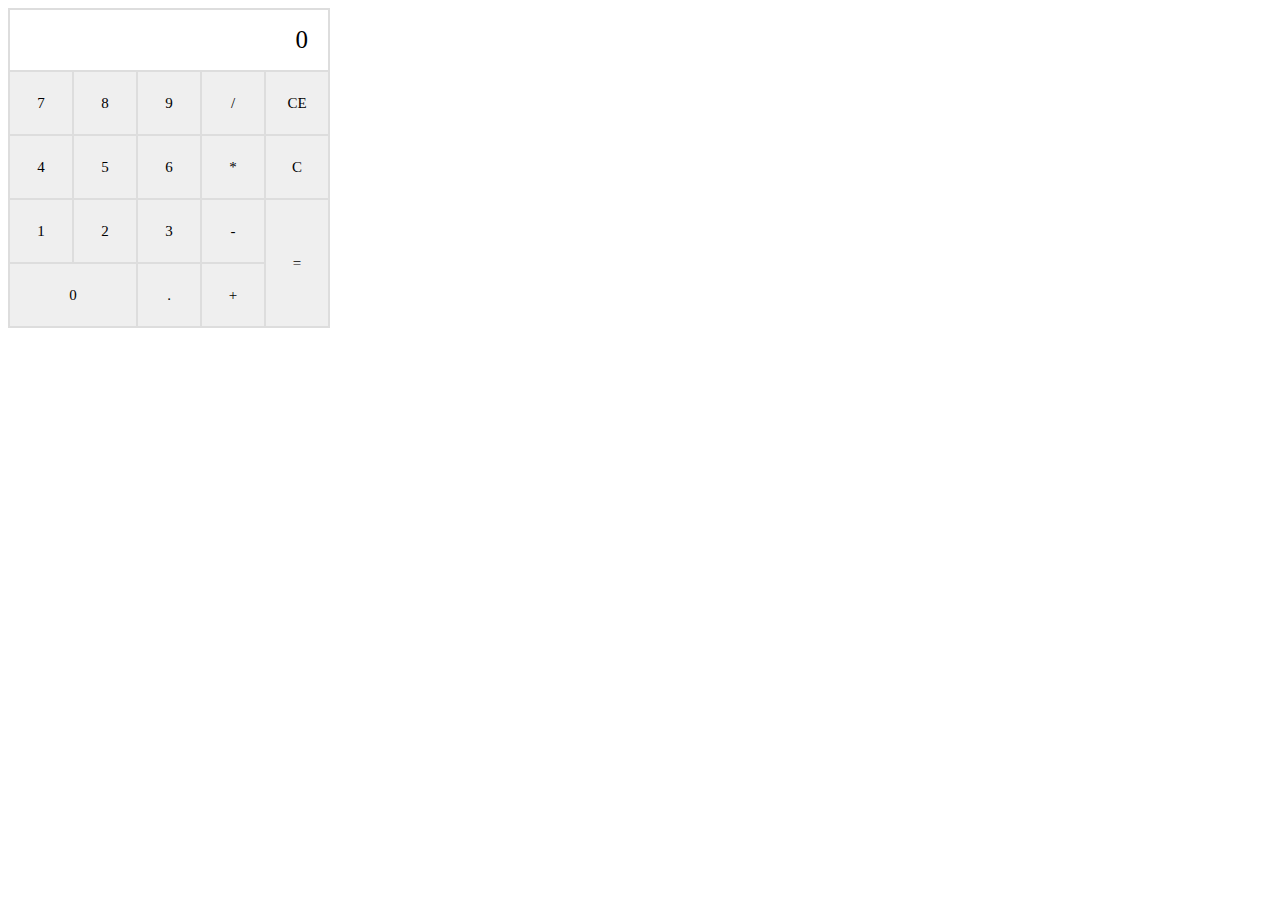
<file: 1-calculator/index.html>
<!DOCTYPE html>
<html lang="en">
  <head>
    <meta charset="UTF-8" />
    <meta http-equiv="X-UA-Compatible" content="IE=edge" />
    <meta name="viewport" content="width=device-width, initial-scale=1.0" />
    <title>Document</title>
    <link rel="stylesheet" href="style.css" />
  </head>
  <body>
    <div class="main">
      <table>
        <tr>
          <td id="screen" class="btn btn--first" colspan="5">0</td>
        </tr>
        <tr>
          <td class="btn" id="btnNumber">7</td>
          <td class="btn" id="btnNumber">8</td>
          <td class="btn" id="btnNumber">9</td>
          <td class="btn" id="btnOpt">/</td>
          <td class="btn" id="btnOpt">CE</td>
        </tr>
        <tr>
          <td class="btn" id="btnNumber">4</td>
          <td class="btn" id="btnNumber">5</td>
          <td class="btn" id="btnNumber">6</td>
          <td class="btn" id="btnOpt">*</td>
          <td class="btn" id="btnOpt">C</td>
        </tr>
        <tr>
          <td class="btn" id="btnNumber">1</td>
          <td class="btn" id="btnNumber">2</td>
          <td class="btn" id="btnNumber">3</td>
          <td class="btn" id="btnOpt">-</td>
          <td class="btn" id="btnOpt" rowspan="2">=</td>
        </tr>
        <tr>
          <td class="btn" id="btnNumber" colspan="2">0</td>
          <td class="btn" id="btnOpt">.</td>
          <td class="btn" id="btnOpt">+</td>
        </tr>
      </table>
    </div>

    <script src="script.js"></script>
  </body>
</html>
</file>
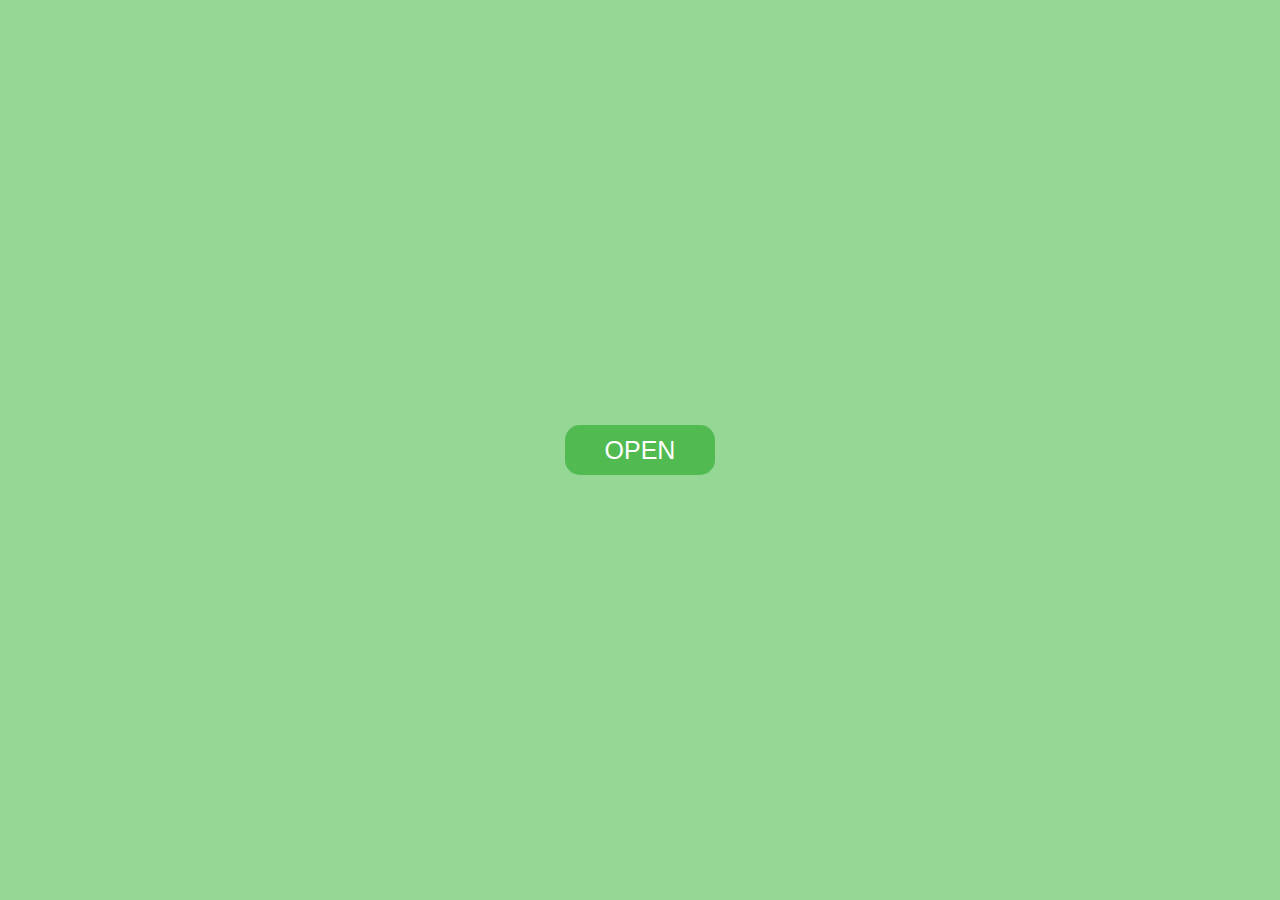
<file: 3-modal/index.html>
<!DOCTYPE html>
<html lang="en">
  <head>
    <meta charset="UTF-8" />
    <meta http-equiv="X-UA-Compatible" content="IE=edge" />
    <meta name="viewport" content="width=device-width, initial-scale=1.0" />
    <link rel="stylesheet" href="app.css" />
    <title>Document</title>
  </head>
  <body>
    <button id="open" class="btn btn--open">open</button>
    <div class="modal">
      <div class="modal__form" id="form">
        <input type="text" class="input" placeholder="username" />
        <input type="password" class="input" placeholder="******" />
        <button class="btn btn--login">login</button>
        <button id="close" class="btn btn--close">X</button>
      </div>
    </div>
    <script src="script.js"></script>
  </body>
</html>
</file>
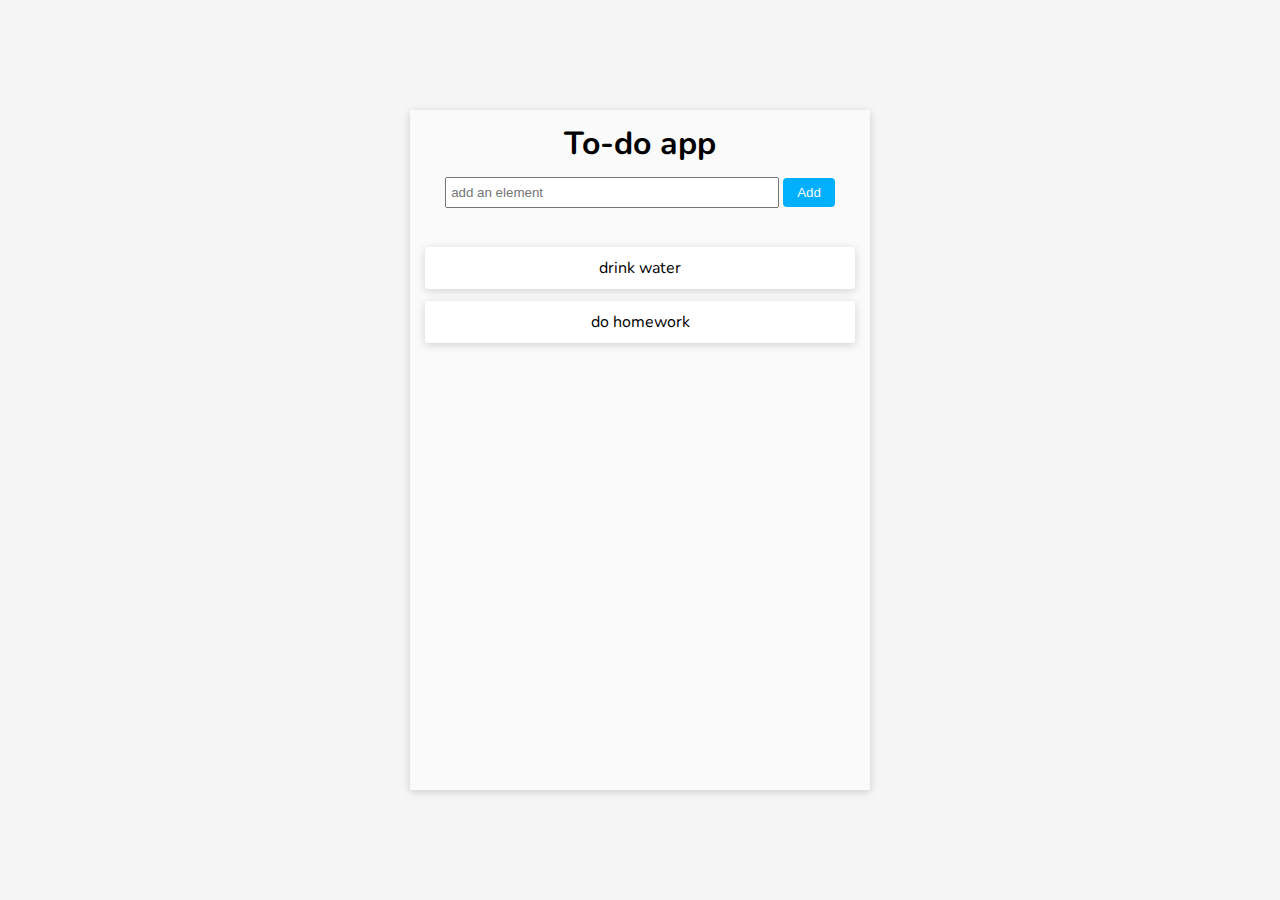
<file: 4-todoapp/index.html>
<!DOCTYPE html>
<html>
  <head>
    <title>to-do app</title>
    <meta charset="utf-8" />
    <link rel="preconnect" href="https://fonts.gstatic.com" />
    <link
      href="https://fonts.googleapis.com/css2?family=Nunito&family=Roboto&display=swap"
      rel="stylesheet"
    />
    <link rel="stylesheet" href="style.css" />
  </head>

  <body>
    <div class="container">
      <h1 class="title">To-do app</h1>

      <div class="add-elements">
        <input
          class="input"
          id="add"
          type="text"
          placeholder="add an element"
        />
        <button class="btn" id="btn">Add</button>
      </div>

      <div class="element-group">
        <ul class="element-group__list" id="list">
          <li class="element-group__list__item">drink water</li>
          <li class="element-group__list__item">do homework</li>
        </ul>
      </div>
    </div>

    <script src="script.js"></script>
  </body>
</html>
</file>
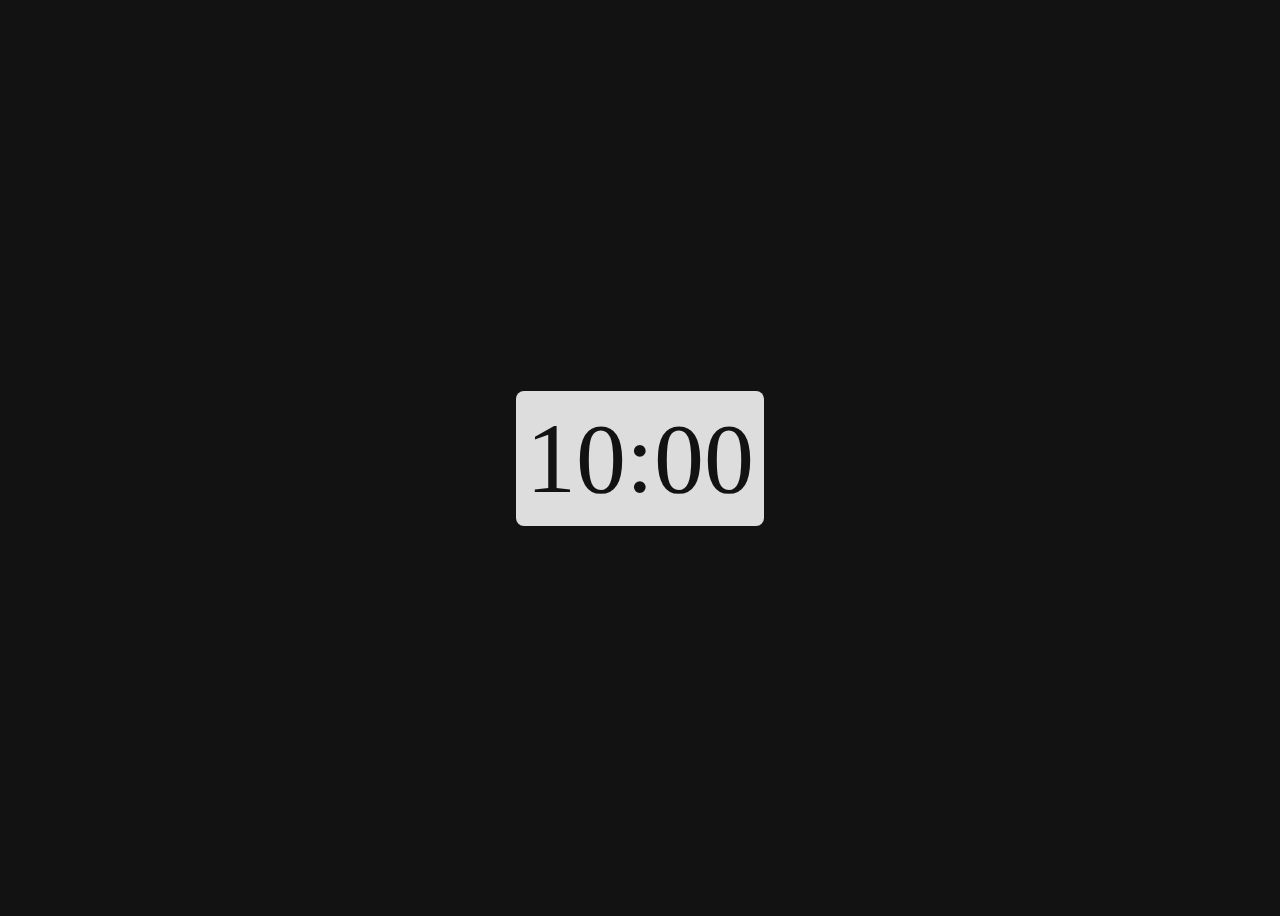
<file: 5-countdown-timer/index.html>
<!DOCTYPE html>
<html lang="en">
  <head>
    <meta charset="UTF-8" />
    <meta http-equiv="X-UA-Compatible" content="IE=edge" />
    <meta name="viewport" content="width=device-width, initial-scale=1.0" />
    <link rel="stylesheet" href="style.css" />
    <title>Countdown-Timer</title>
  </head>
  <body>
    <div class="timer" id="countdown">10:00</div>
    <script src="script.js"></script>
  </body>
</html>
</file>
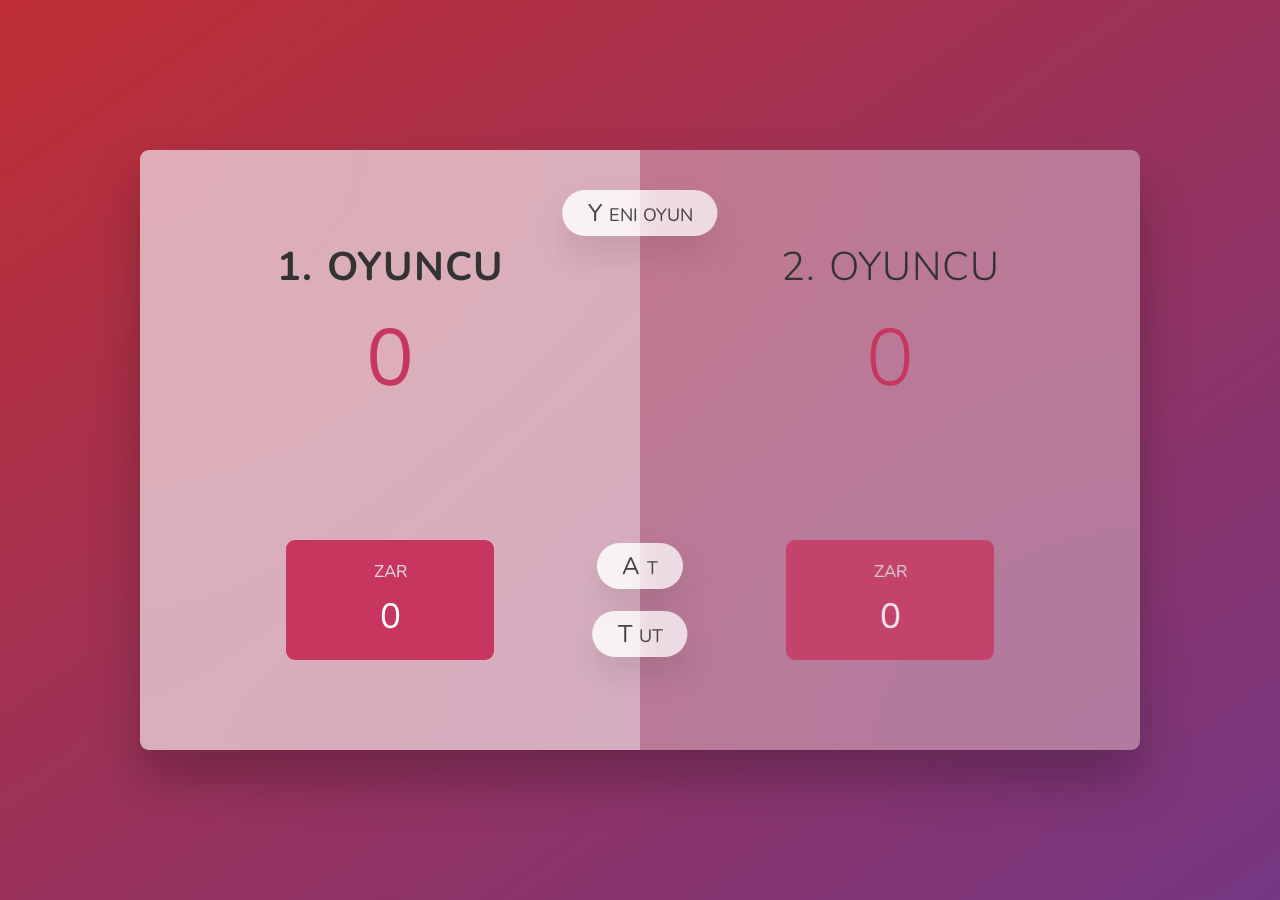
<file: 6-dice-game/index.html>
<!DOCTYPE html>
<html lang="en">
<head>
    <meta charset="UTF-8">
    <meta http-equiv="X-UA-Compatible" content="IE=edge">
    <meta name="viewport" content="width=device-width, initial-scale=1.0">
    <title> Zar Oyunu </title>
    <link rel="stylesheet" href="style.css">
</head>
<body>
    <main>
        <section class="player player--0 player--active">
            <h2 class="name" id="name--0"> 1. Oyuncu</h2>
            <p class="score"  id="score--0">0</p>
            <div class="current">
                <p class="current-label">Zar</p>
                <p class="current-score" id="current--0">0</p>
            </div>
        </section>
        <section class="player player--1">
            <h2 class="name" id="name--1">2. Oyuncu</h2>
            <p class="score" id="score--1"> 0 </p>
            <div class="current">
                <p class="current-label">Zar</p>
                <p class="current-score" id="current--1">0</p>
        </section>

        <img src="dice-6.png" alt="" class="dice">
        <button class="btn btn--new">Yeni Oyun </button>
        <button class="btn btn--roll">At</button>
        <button class="btn btn--hold">Tut</button>
    </main>  
    <script src="script.js"></script>
</body>

</html>
</file>
<file: 1-calculator/style.css>
table {
  background-color: #ddd;
}

.btn {
  width: 60px;
  height: 60px;
  text-align: center;
  background-color: #efefef;
  transition: all 0.5s ease;
  cursor: pointer;
  font-size: 15px;
}
.btn:hover {
  background-color: #fff;
}
.btn.btn--first {
  text-align: right;
  box-sizing: border-box;
  padding-right: 20px;
  background-color: #fff;
  font-size: 25px;
}
</file>
<file: 3-modal/app.css>
body {
  margin: 0;
  padding: 0;
  height: 100vh;
  display: grid;
  place-items: center;
  background: rgb(149, 216, 149);
}
.btn {
  width: 150px;
  height: 50px;
  outline: none;
  border: none;
  border-radius: 15px;
  cursor: pointer;
}
.btn:hover {
  opacity: 0.7;
}
.btn--open {
  background: rgb(81, 187, 81);
  color: #fff;
  font-size: 25px;
  text-transform: uppercase;
}
.btn--login {
  background: rgb(225, 235, 180);
  color: #fff;
  font-size: 25px;
  text-transform: uppercase;
}
.btn--close {
  width: 25px;
  height: 25px;
  position: absolute;
  top: 5px;
  right: 5px;
}

.input {
  height: 50px;
  outline: none;
  border: 1px solid #ddd;
  padding: 15px;
  box-sizing: border-box;
  border-radius: 5px;
  display: block;
  margin-bottom: 5px;
  color: rgba(0, 0, 0, 0.5);
}
.modal {
  position: fixed;
  width: 100%;
  height: 100%;
  display: none;
  align-items: center;
  justify-content: center;
  background: rgba(108, 141, 108, 0.5);
}
.modal__form {
  background: #fff;
  padding: 50px;
  border-radius: 10px;
  position: relative;
  position: absolute;
  top: 50%;
  left: -100%;
  transform: translate(-50%, -50%);
  transition: left 0.2s ease;
}
</file>
<file: 4-todoapp/style.css>
* {
  margin: 0;
  padding: 0;
  outline: 0;
}
body {
  background-color: #f5f5f5;
}

.container {
  position: absolute;
  left: 50%;
  top: 50%;
  transform: translate(-50%, -50%);
  background-color: #fafafa;
  box-shadow: 0 2px 8px rgba(0, 0, 0, 0.16);
  width: 460px;
  height: 680px;
  text-align: center;
  font-family: "Nunito", sans-serif;
}
.title {
  margin: 12px 0;
}
.add-elements {
  margin: 12px 0;
}
.input {
  padding: 6px 4px;
  width: 70%;
}
.btn {
  padding: 7px 14px;
  background-color: #00b0ff;
  border: none;
  border-radius: 4px;
  color: #fafafa;
}
.btn:hover {
  background-color: #1565c0;
}
.element-group {
  height: 550px;
  overflow-y: scroll;
}
.element-group::-webkit-scrollbar {
  display: none;
}
.element-group__list {
  padding: 15px;
}
.element-group__list__item {
  list-style: none;
  padding: 10px 5px;
  background-color: #fff;
  margin: 12px 0;
  box-shadow: 0 2px 8px rgba(0, 0, 0, 0.16);
  border-radius: 3px;
  transition: 0.4s;
}

.element-group__list__item:hover {
  background-color: #e0e0e0;
}

.checked {
  text-decoration: line-through;
  background-color: #e0e0e0;
}
</file>
<file: 5-countdown-timer/style.css>
body {
  height: 100vh;
  display: grid;
  place-items: center;
  overflow-y: hidden;
  background-color: #121212;
}
.timer {
  background-color: #ddd;
  padding: 10px;
  font-size: 100px;
  border-radius: 8px;
  color: #121212;
}
</file>
<file: 6-dice-game/style.css>
@import url("https://fonts.googleapis.com/css2?family=Nunito&display=swap");

* {
  margin: 0;
  padding: 0;
  box-sizing: inherit;
}

html {
  font-size: 62.5%;
  box-sizing: border-box;
}

body {
  font-family: "Nunito", sans-serif;
  font-weight: 400;
  height: 100vh;
  color: #333;
  background-image: linear-gradient(to top left, #753682 0%, #bf2e34 100%);
  display: flex;
  align-items: center;
  justify-content: center;
}

/* LAYOUT */
main {
  position: relative;
  width: 100rem;
  height: 60rem;
  background-color: rgba(255, 255, 255, 0.35);
  backdrop-filter: blur(200px);
  filter: blur();
  box-shadow: 0 3rem 5rem rgba(0, 0, 0, 0.25);
  border-radius: 9px;
  overflow: hidden;
  display: flex;
}

.player {
  flex: 50%;
  padding: 9rem;
  display: flex;
  flex-direction: column;
  align-items: center;
  transition: all 0.75s;
}

/* ELEMENTS */
.name {
  position: relative;
  font-size: 4rem;
  text-transform: uppercase;
  letter-spacing: 1px;
  word-spacing: 2px;
  font-weight: 300;
  margin-bottom: 1rem;
}

.score {
  font-size: 8rem;
  font-weight: 300;
  color: #c7365f;
  margin-bottom: auto;
}

.player--active {
  background-color: rgba(255, 255, 255, 0.4);
}
.player--active .name {
  font-weight: 700;
}
.player--active .score {
  font-weight: 400;
}

.player--active .current {
  opacity: 1;
}

.current {
  background-color: #c7365f;
  opacity: 0.8;
  border-radius: 9px;
  color: #fff;
  width: 65%;
  padding: 2rem;
  text-align: center;
  transition: all 0.75s;
}

.current-label {
  text-transform: uppercase;
  margin-bottom: 1rem;
  font-size: 1.7rem;
  color: #ddd;
}

.current-score {
  font-size: 3.5rem;
}

/* ABSOLUTE POSITIONED ELEMENTS */
.btn {
  position: absolute;
  left: 50%;
  transform: translateX(-50%);
  color: #444;
  background: none;
  border: none;
  font-family: inherit;
  font-size: 1.8rem;
  text-transform: uppercase;
  cursor: pointer;
  font-weight: 400;
  transition: all 0.2s;

  background-color: white;
  background-color: rgba(255, 255, 255, 0.6);
  backdrop-filter: blur(10px);

  padding: 0.7rem 2.5rem;
  border-radius: 50rem;
  box-shadow: 0 1.75rem 3.5rem rgba(0, 0, 0, 0.1);
}

.btn::first-letter {
  font-size: 2.4rem;
  display: inline-block;
  margin-right: 0.7rem;
}

.btn--new {
  top: 4rem;
}
.btn--roll {
  top: 39.3rem;
}
.btn--hold {
  top: 46.1rem;
}

.btn:active {
  transform: translate(-50%, 3px);
  box-shadow: 0 1rem 2rem rgba(0, 0, 0, 0.15);
}

.btn:focus {
  outline: none;
}

.dice {
  position: absolute;
  left: 50%;
  top: 16.5rem;
  transform: translateX(-50%);
  height: 10rem;
  box-shadow: 0 2rem 5rem rgba(0, 0, 0, 0.2);
}

.player--winner {
  background-color: #2f2f2f;
}

.player--winner .name {
  font-weight: 700;
  color: #c7365f;
}

.hidden {
  display: none;
}
</file>
